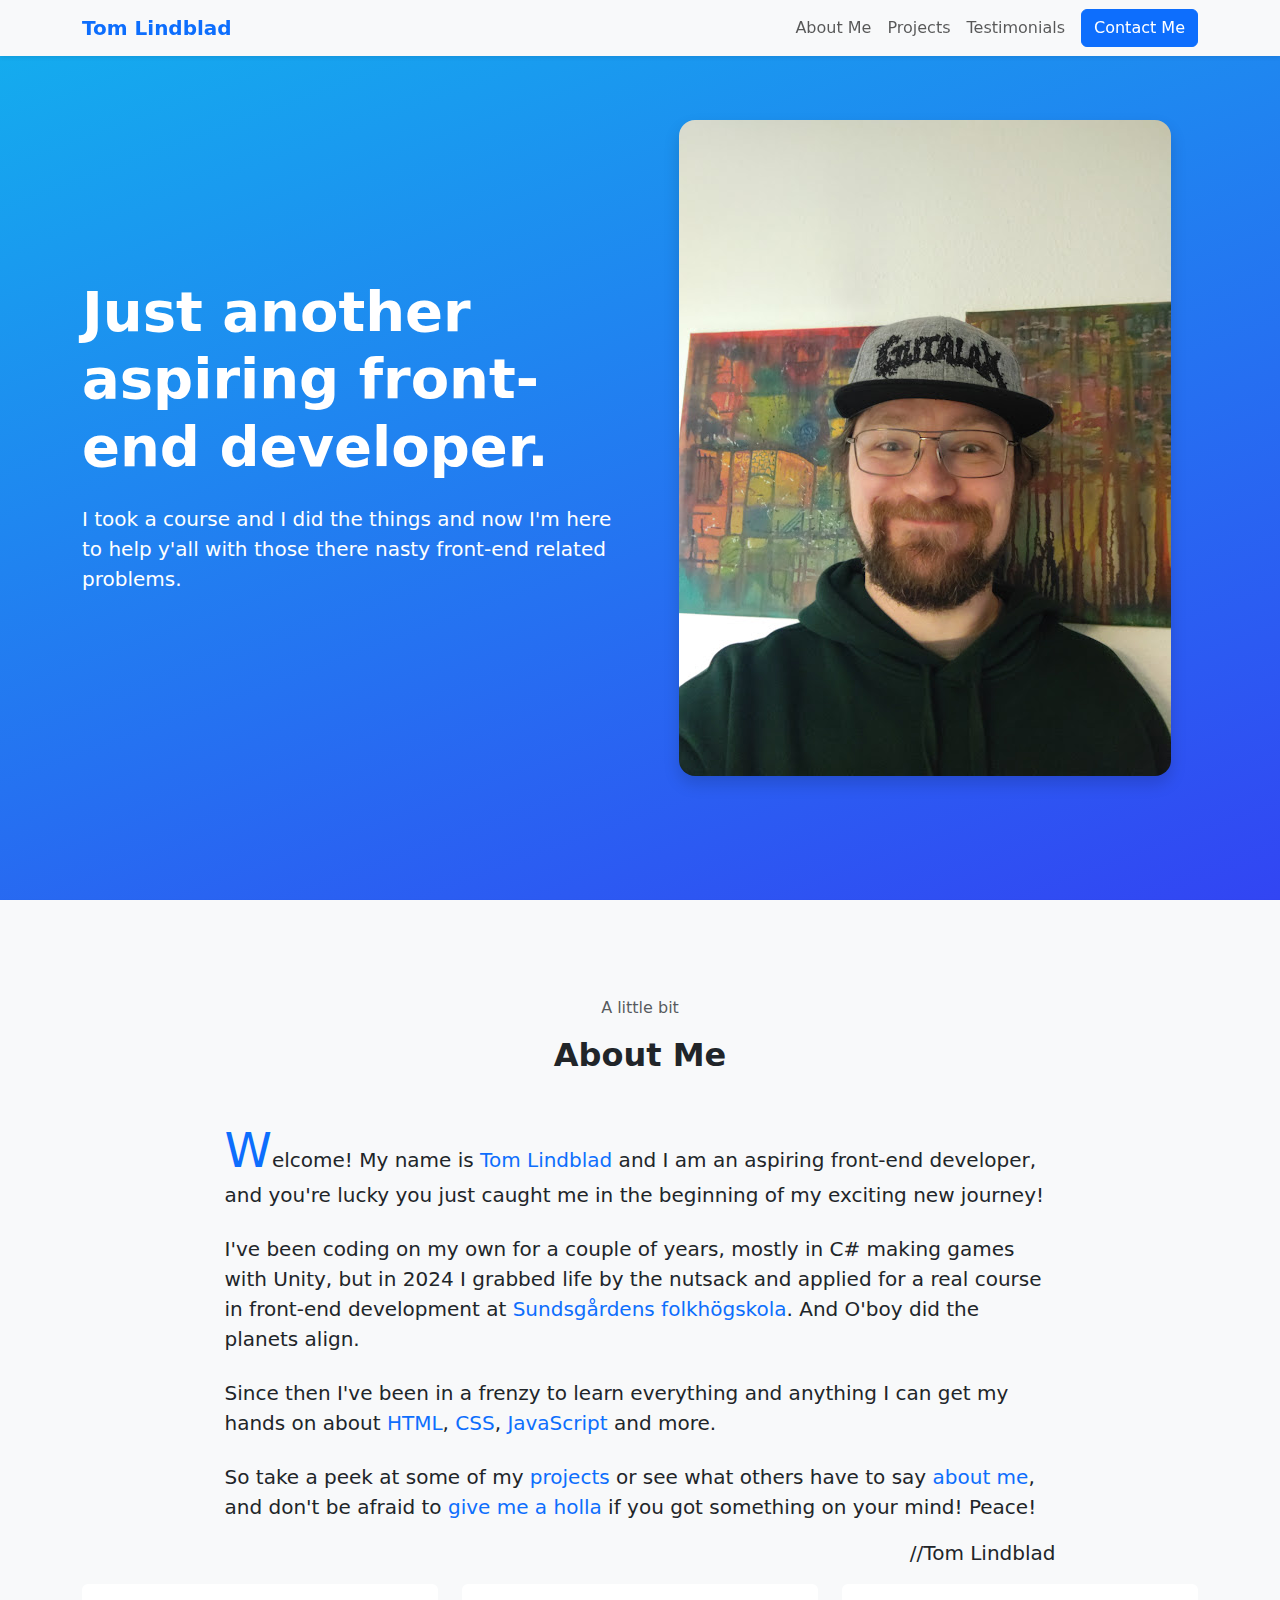
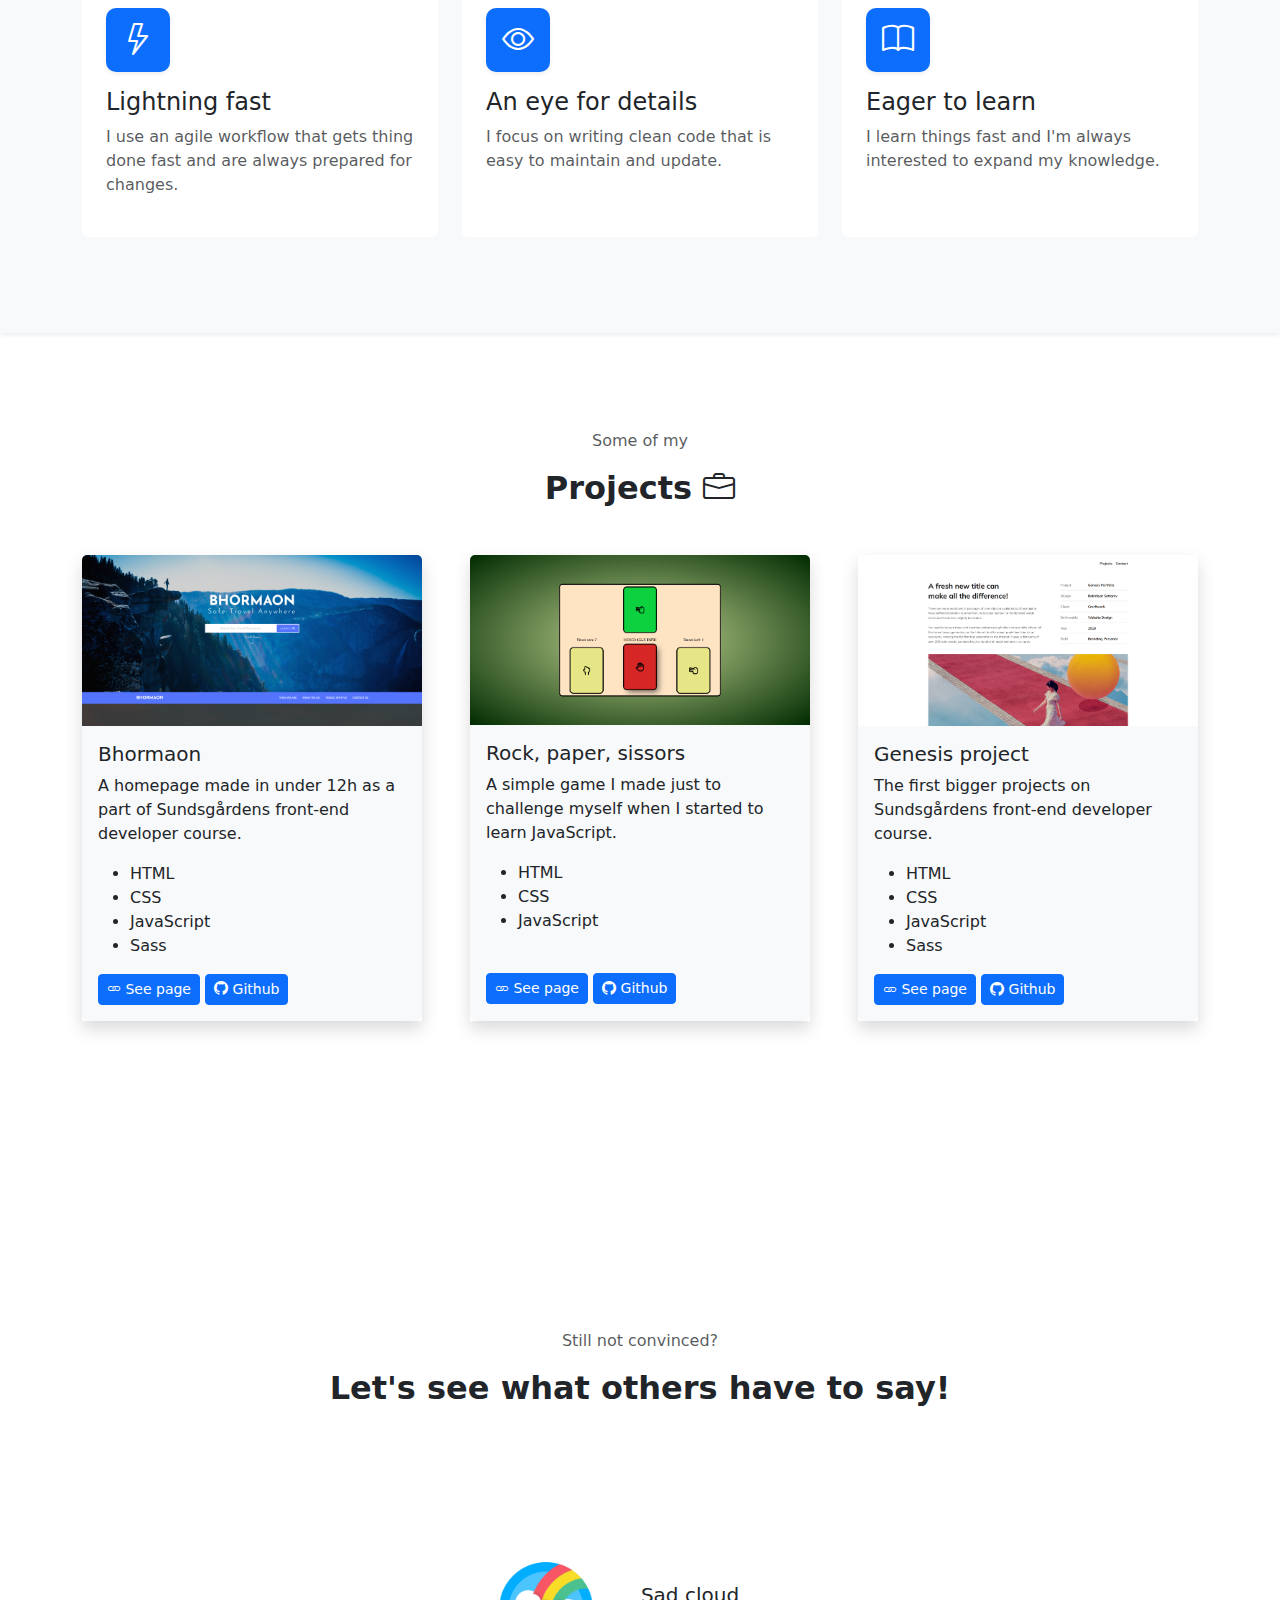
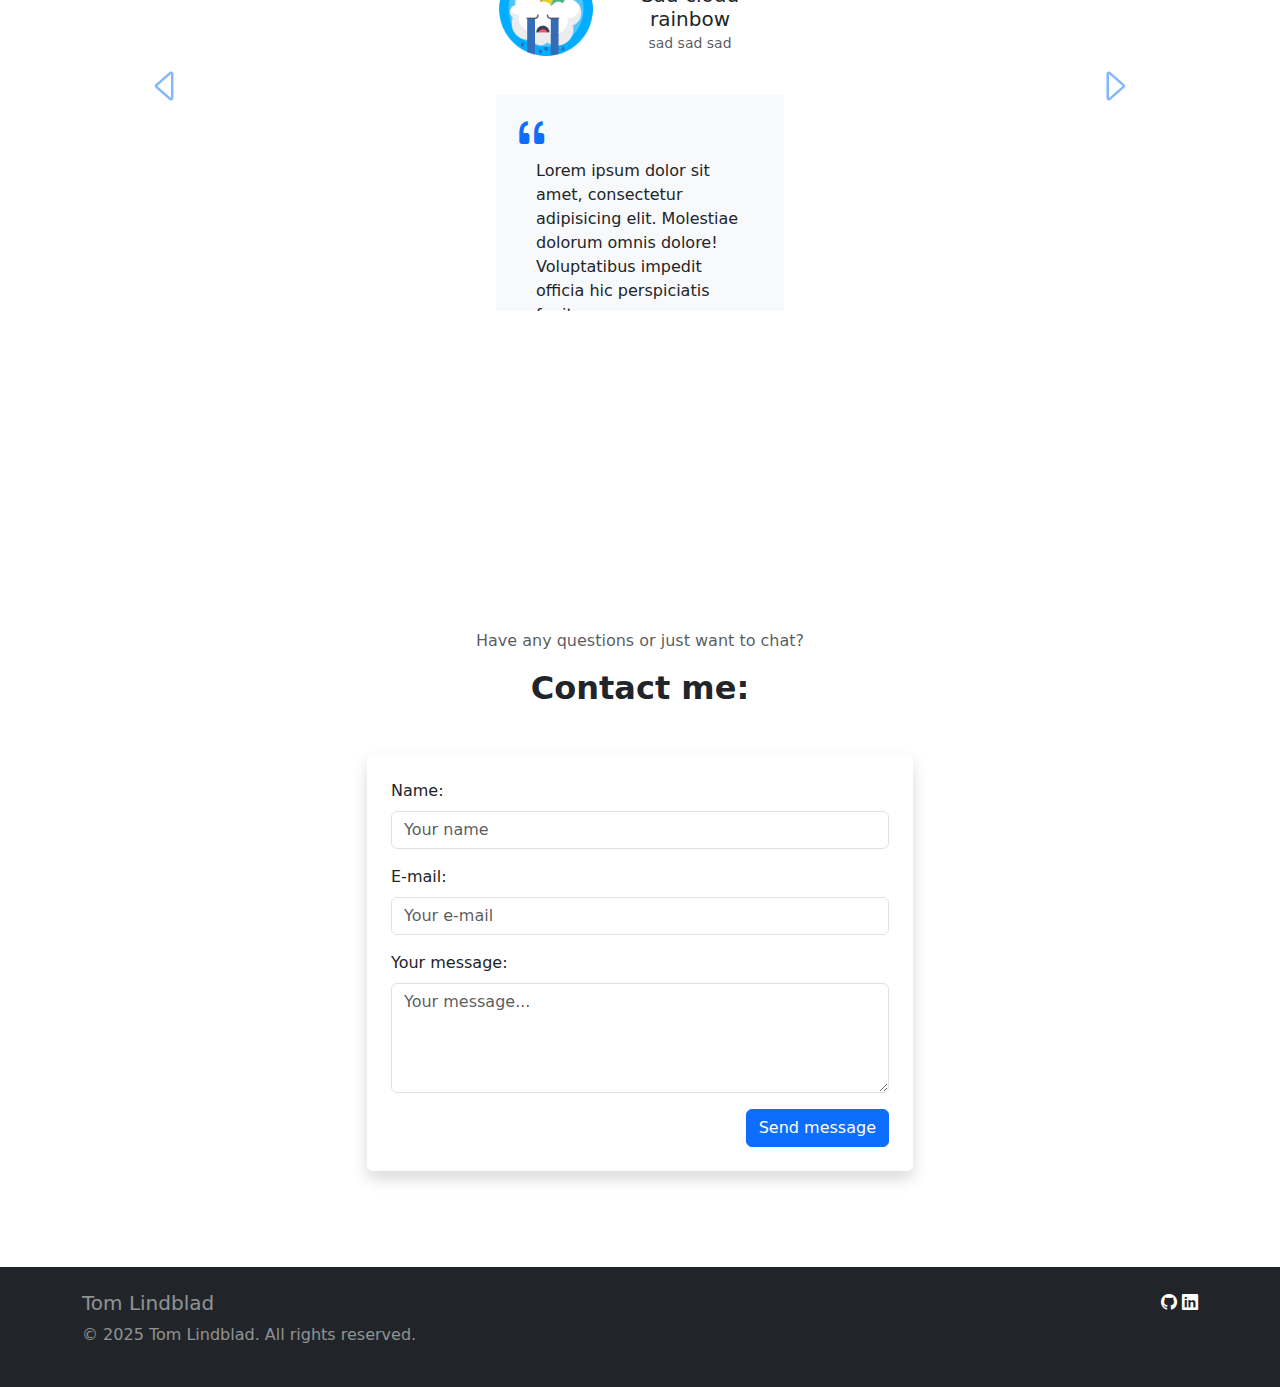
<file: index.html>
<!doctype html>
<html lang="en">
	<head>
		<meta charset="utf-8">
		<meta name="viewport" content="width=device-width, initial-scale=1">
		<title>Tom Lindblad</title>
		<link href="https://cdn.jsdelivr.net/npm/bootstrap@5.3.3/dist/css/bootstrap.min.css" rel="stylesheet" integrity="sha384-QWTKZyjpPEjISv5WaRU9OFeRpok6YctnYmDr5pNlyT2bRjXh0JMhjY6hW+ALEwIH" crossorigin="anonymous">
		<link rel="stylesheet" href="https://necolas.github.io/normalize.css/latest/normalize.css">
		<link rel="stylesheet" href="https://cdn.jsdelivr.net/npm/bootstrap-icons@1.11.3/font/bootstrap-icons.min.css">
		<link rel="stylesheet" href="styles/styles.css">
	</head>
  	<body>
    <!--Navbar-->
    <nav class="navbar navbar-expand-lg bg-light fixed-top shadow-sm">
    	<div class="container">
    		<a class="navbar-brand fw-bold text-primary" href="#">Tom Lindblad</a>
			<button class="navbar-toggler" type="button" data-bs-toggle="collapse" data-bs-target="#navbarSupportedContent" aria-controls="navbarSupportedContent" aria-expanded="false" aria-label="Toggle navigation">
				<span class="navbar-toggler-icon"></span>
			</button>
			<div class="collapse navbar-collapse" id="navbarSupportedContent">
				<ul class="navbar-nav ms-auto">
					<li class="nav-item">
						<a class="nav-link" href="#aboutme">About Me</a>
					</li>
					<li class="nav-item">
						<a class="nav-link" href="#projects">Projects</a>
					</li>
					<li class="nav-item me-2">
						<a class="nav-link" href="#testimonials">Testimonials</a>
					</li>
				</ul>
				  <a class="nav-link" href="#contact"><button class="btn btn-primary">Contact Me</button></a>
			  </div>
		</div>
    </nav> 

	<!--Hero-->
	<section class="hero-section text-white shadow">
		<div class="container">
			<div class="row align-items-center gy-5">
				<div class="col-lg-6 text-center text-lg-start">
					<h1 class="display-4 fw-bold mb-4">Just another aspiring front-end developer.</h1>
					<p class="lead mb-4">I took a course and I did the things and now I'm here to help y'all with those there nasty front-end related problems.</p>
				</div>
				<div class="col-lg-6">
					<img class="img-fluid rounded-4 shadow mx-auto d-block" src="images/TomLindblad.jpg" alt="A front-end developer">
				</div>
			</div>
		</div>
	</section>

	<!--About Me-->
    <section id="aboutme" class="py-5 bg-light shadow-sm">
		<div class="container py-5">
			<div class="text-center mb-5">
				<p class="text-muted">A little bit</p>
				<h2 class="fw-bold">About Me</h2>
			</div>
			<div class="row">
				<div class="col-lg-9 mx-auto d-block">
					<p class="mb-4 lead"><span class="text-primary display-5">
						W</span>elcome! My name is <span class="text-primary">Tom Lindblad</span> and I am an aspiring front-end developer, 
						and you're lucky you just caught me in the beginning of my exciting new journey! </p>
				
					<p class="mb-4 lead">
						I've been coding on my own for a couple of years, mostly in C# making games with Unity, 
						but in 2024 I grabbed life by the nutsack and applied for a real course in front-end development at <span class="text-primary">Sundsgårdens folkhögskola</span>. 
						And O'boy did the planets align.</p>

					<p class="mb-4 lead">
						Since then I've been in a frenzy to learn everything and anything I can get my hands on about <span class="text-primary">HTML</span>, 
						<span class="text-primary">CSS</span>, <span class="text-primary">JavaScript</span> and more. 
					</p>

					<p class="lead no-dec-link">
						So take a peek at some of my <a href="#projects">projects</a> or see what others have to say <a href="#testimonials">about me</a>, 
						and don't be afraid to <a href="#contact">give me a holla</a> if you got something on your mind! Peace! <p class="lead text-end">//Tom Lindblad</p>
					</p>
				</div>
			</div>
			<div class="row g-4">
				<div class="col-md-4">
					<div class="card h-100 p-4">
						<div class="icons shadow-sm bg-primary">
							<i class="bi bi-lightning"></i>
						</div>
						<h4>Lightning fast</h4>
						<p class="text-muted">I use an agile workflow that gets thing done fast and are always prepared for changes.</p>
					</div>
				</div>

				<div class="col-md-4">
					<div class="card h-100 p-4">
						<div class="icons shadow-sm bg-primary">
							<i class="bi bi-eye"></i>
						</div>
						<h4>An eye for details</h4>
						<p class="text-muted">I focus on writing clean code that is easy to maintain and update.</p>
					</div>
				</div>

				<div class="col-md-4">
					<div class="card h-100 p-4">
						<div class="icons shadow-sm bg-primary">
							<i class="bi bi-book"></i>
						</div>
						<h4>Eager to learn</h4>
						<p class="text-muted">I learn things fast and I'm always interested to expand my knowledge. </p>
					</div>
				</div>

			</div>
		</div>
	</section>

	<!--Projects-->
	<section id="projects" class="py-5">
		<div class="container py-5">
			<div class="text-center mb-5">
				<p class="text-muted">Some of my</p>
				<h2 class="fw-bold">Projects <i class="bi bi-briefcase"></i></h2>
			</div>

			<!--Project 1-->
			<div class="row g-5">
				<div class="col-lg">
					<div class="card project-card bg-light h-100">
						<div class="card-body p-0 shadow">
							<img class="card-img-top" src="images/bhormaon2.png" alt="A front-end developer">	
							<div class="p-3">
								<h5 class="card-title">Bhormaon</h5>
								<p>A homepage made in under 12h as a part of Sundsgårdens front-end developer course.</p>
								<ul>
									<li>HTML</li>
									<li>CSS</li>
									<li>JavaScript</li>
									<li>Sass</li>
								</ul>
								<a href="projects/Assignment-14-testYourSkills/index.html" target="_blank">
									<button class="btn btn-primary btn-sm"><i class="bi bi-link"></i> See page</button></a>
								<a href="https://github.com/TomLindblad/ass14-testYourSkills" target="_blank">
									<button class="btn btn-primary btn-sm"><i class="bi bi-github"></i> Github</button></a>
							</div>
						</div>
					</div>
				</div>

				<!--Project 2-->
				<div class="col-lg">
					<div class="card project-card bg-light h-100">
						<div class="card-body p-0 shadow">
							<img class="card-img-top" src="images/rockpapersissors.png" alt="A front-end developer">
							<div class="p-3">
								<h5 class="card-title">Rock, paper, sissors</h5>
								<p>A simple game I made just to challenge myself when I started to learn JavaScript.</p>
								<ul>
									<li>HTML</li>
									<li>CSS</li>
									<li>JavaScript</li>
									<li class="hide-text"></li>
								</ul>
								<a href="projects/RockPaperScissor/index.html" target="_blank">
									<button class="btn btn-primary btn-sm"><i class="bi bi-link"></i> See page</button></a>
								<a href="https://github.com/TomLindblad/RockPaperScissor" target="_blank">
									<button class="btn btn-primary btn-sm"><i class="bi bi-github"></i> Github</button></a>
							</div>
						</div>
					</div>
				</div>

			<!--Project 3-->
				<div class="col-lg">
					<div class="card project-card bg-light h-100">
						<div class="card-body p-0 shadow">
							<img class="card-img-top" src="images/genesis.png" alt="A front-end developer">
							<div class="p-3">
								<h5 class="card-title">Genesis project</h5>
								<p>The first bigger projects on Sundsgårdens front-end developer course.</p>
								<ul>
									<li>HTML</li>
									<li>CSS</li>
									<li>JavaScript</li>
									<li>Sass</li>
								</ul>
								<a href="projects/Assignment-11-sass/" target="_blank">
									<button class="btn btn-primary btn-sm"><i class="bi bi-link"></i> See page</button></a>
								<a href="https://github.com/TomLindblad/Assignment-11-sass" target="_blank">
									<button class="btn btn-primary btn-sm"><i class="bi bi-github"></i> Github</button></a>
							</div>
						</div>
					</div>
				</div>
			</div>
		</div>
	</section>

	<!--Testimonials-->
	<section id="testimonials" class="py-5">
		<div class="container py-5">
			<div class="text-center mb-5">
				<p class="text-muted">Still not convinced? </p>
				<h2 class="fw-bold pb-5">Let's see what others have to say!</h2>
				<div class="mx-auto d-block">
					<div id="carouselExampleControls" class="carousel slide" data-bs-ride="carousel">
						<div class="carousel-inner ">

							<div class="carousel-item active mt-5 testimonial-card">
								<div class="card mx-auto d-block mt-5" style="width: 18rem;">
									<div class="d-flex align-items mb-3">
										<img src="images/cryingcloud.png" class="testimonial-img" alt="testimonial-img1">
										<div class="m-4">
											<h5 class="card-title mb-0">Sad cloud rainbow</h5>
											<small class="text-muted">sad sad sad</small>
										</div>
									</div>	
									<div class="card-body bg-light text-start pb-4">
										<i class="bi bi-quote text-primary display-6"></i>
										<p class="card-text px-4">Lorem ipsum dolor sit amet, consectetur adipisicing elit.
											 Molestiae dolorum omnis dolore! Voluptatibus impedit officia hic perspiciatis fugit.</p>
									</div>
								</div>
							</div>

							<div class="carousel-item mt-5 testimonial-card">
								<div class="card mx-auto d-block mt-5" style="width: 18rem;">
									<div class="d-flex align-items mb-3">
										<img src="images/placeholderIcon.png" class="testimonial-img" alt="testimonial-img2">
										<div class="m-4">
											<h5 class="card-title mb-0">No one</h5>
											<small class="text-muted">My imagination</small>
										</div>
									</div>	
									<div class="card-body bg-light text-start pb-4">
										<i class="bi bi-quote text-primary display-6"></i>
										<p class="card-text px-4 mb-0">Tom's work is cool. It is nothing but cool. I wish I was as good as Tom. He is my hero.</p>
									</div>
								</div>
							</div>

							<div class="carousel-item mt-5 testimonial-card">
								<div class="card mx-auto d-block mt-5" style="width: 18rem;">
									<div class="d-flex align-items mb-3">
										<img src="images/john.png" class="testimonial-img" alt="testimonial-img3">
										<div class="m-4">
											<h5 class="card-title mb-0">John Lindblad</h5>
											<small class="text-muted">My brother</small>
										</div>
									</div>	
									<div class="card-body bg-light text-start pb-4">
										<i class="bi bi-quote text-primary display-6"></i>
										<p class="card-text px-4">okej </p>
									</div>
								</div>
							</div>

						</div>
						<button class="carousel-control-prev" type="button" data-bs-target="#carouselExampleControls" data-bs-slide="prev">
						<span class="text-primary display-6" aria-hidden="true"><i class="bi bi-caret-left"></i></span>
						<span class="visually-hidden">Previous</span>
						</button>
						<button class="carousel-control-next" type="button" data-bs-target="#carouselExampleControls" data-bs-slide="next">
						<span class="text-primary display-6" aria-hidden="true"><i class="bi bi-caret-right"></i></span>
						<span class="visually-hidden">Next</span>
						</button>
					</div>
				</div>
			</div>
		</div>
	</section>

	<!--Contact Form-->
	<section id="contact" class="py-5">
		<div class="container py-5">
			<div class="text-center mb-5">
				<p class="text-muted">Have any questions or just want to chat?</p>
				<h2 class="fw-bold">Contact me:</h2>
			</div>
			<div class="row justify-content-center">
				<div class="col-md-8 col-lg-6">
					<div class="card shadow">
						<div class="card-body p-4">
							<form>
								<div class="mb-3">
									<label for="name" class="form-label">Name:</label>
									<input type="text" class="form-control" id="name" placeholder="Your name" name="name">
								</div>
								<div class="mb-3">
									<label for="email" class="form-label">E-mail:</label>
									<input type="email" class="form-control" id="email" placeholder="Your e-mail" name="email">
								</div>
								<div class="mb-3">
									<label for="message" class="form-label">Your message:</label>
									<textarea type="text" class="form-control" rows="4" id="message" placeholder="Your message..." name="message"></textarea>
								</div>
								<div class="text-center text-md-end">
								<button type="submit" class="btn btn-primary">Send message</button>
								</div>
							</form>
						</div>
					</div>
				</div>
			</div>
		</div>
	</section>

	<footer class="bg-dark text-white-50 py-4">
		<div class="container">
			<div class="row">
				<div class="col-md-6">
					<h5>Tom Lindblad</h5>
					<p>© 2025 Tom Lindblad. All rights reserved.</p>
				</div>
				<div class="col-md-6 text-md-end">
					<div class="no-dec-link">
						<a class="text-white" href="https://github.com/TomLindblad/">
							<i class="bi bi-github"></i>
						</a>
						<a class="text-white" href="#">
							<i class="bi bi-linkedin"></i>
						</a>
					</div>
				</div>
			</div>
		</div>

	</footer>
    
    
    <script src="https://cdn.jsdelivr.net/npm/bootstrap@5.3.3/dist/js/bootstrap.bundle.min.js" integrity="sha384-YvpcrYf0tY3lHB60NNkmXc5s9fDVZLESaAA55NDzOxhy9GkcIdslK1eN7N6jIeHz" crossorigin="anonymous"></script>  
</body>
</html>
</file>
<file: styles/styles.css>
.hero-section{
    background: linear-gradient(160deg, #13b0ee 0%, #3245f3 100%);
    padding: 120px 0px;
    min-height: 100vh;
}

#aboutme, #projects, #testimonials{
    min-height: 100vh;
}
.icons{
    width: 64px;
    height: 64px;
    border-radius: 10px;
    color: white;
    font-size: 2rem;
    display: flex;
    justify-content: center;
    align-items: center;
    margin-bottom: 1rem;
}
.card{
    border: none;
}

.project-card:hover{
    transform: translateY(-8px);
    
}

.hide-text{
    color: transparent;
}
.testimonial-card{
    height: 25rem;
}
.testimonial-img{
    width: 100px;
    height: 100px;
    border-radius: 50%;
    object-fit: cover;
}
.no-dec-link > a{
    text-decoration: none;
}
</file>
